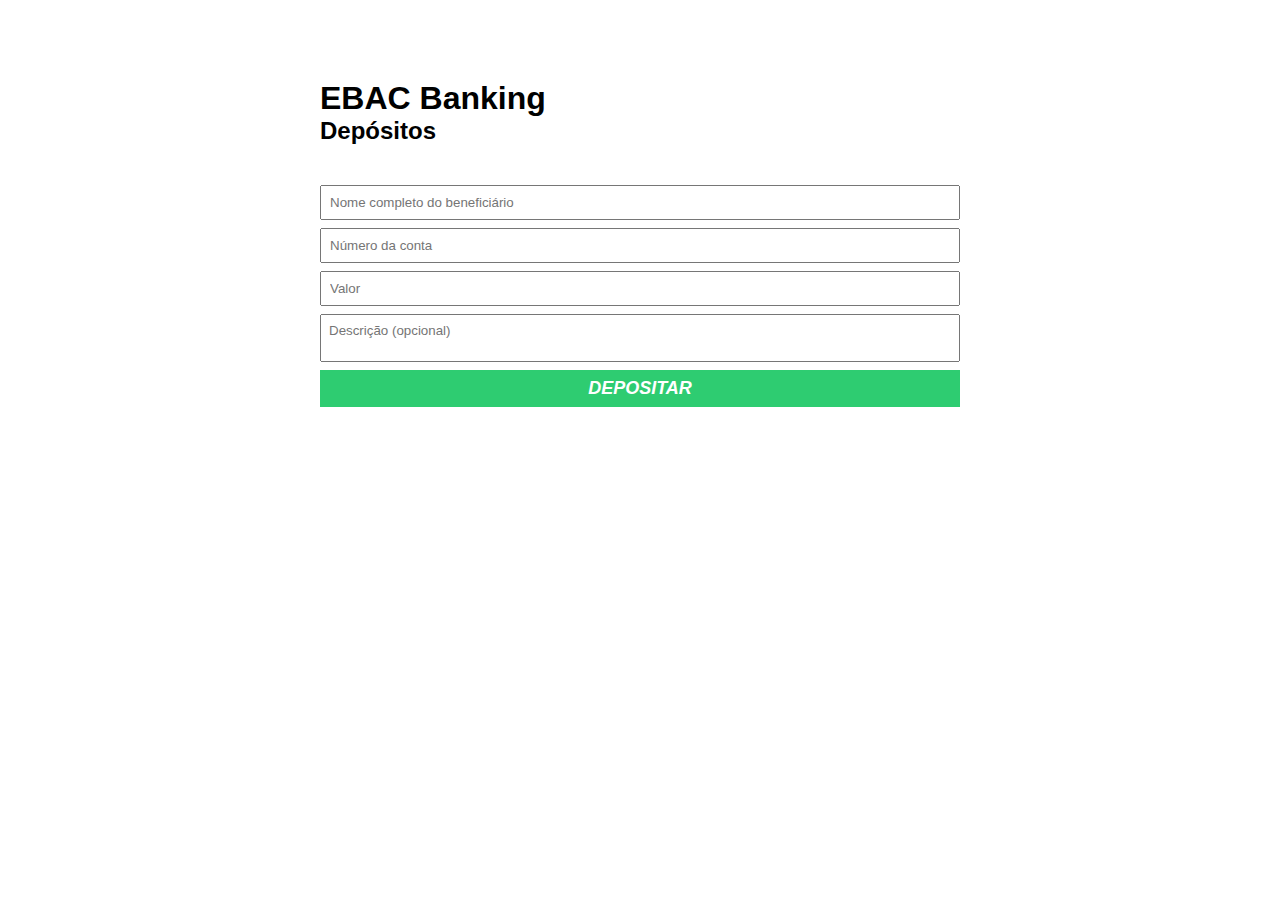
<file: codigo-base_m07/index.html>
<!DOCTYPE html>
<html lang="pt-BR">
<head>
    <meta charset="UTF-8">
    <meta http-equiv="X-UA-Compatible" content="IE=edge">
    <meta name="viewport" content="width=device-width, initial-scale=1.0">
    <title>HTML com JS</title>
    <link rel="stylesheet" href="./main.css" />
</head>
<body>
    <div class="container">
        <h1>EBAC Banking</h1>
        <h2>Depósitos</h2>
        <form id="form-deposito">
            <input id="nome-beneficiario" type="text" required placeholder="Nome completo do beneficiário" />
            <p class="error-massage">
                O nome precisa ser completo
            </p>
            <input id="numero-conta" type="number" required placeholder="Número da conta" />
            <input id="valor-deposito" type="number" required placeholder="Valor" />
            <textarea placeholder="Descrição (opcional)"></textarea>
            <button id="btn-depositar" type="submit">Depositar</button>
        </form>
        <p class="success-message"></p>
    </div>
    <script src="main.js"></script>
</body>
</html>
</file>
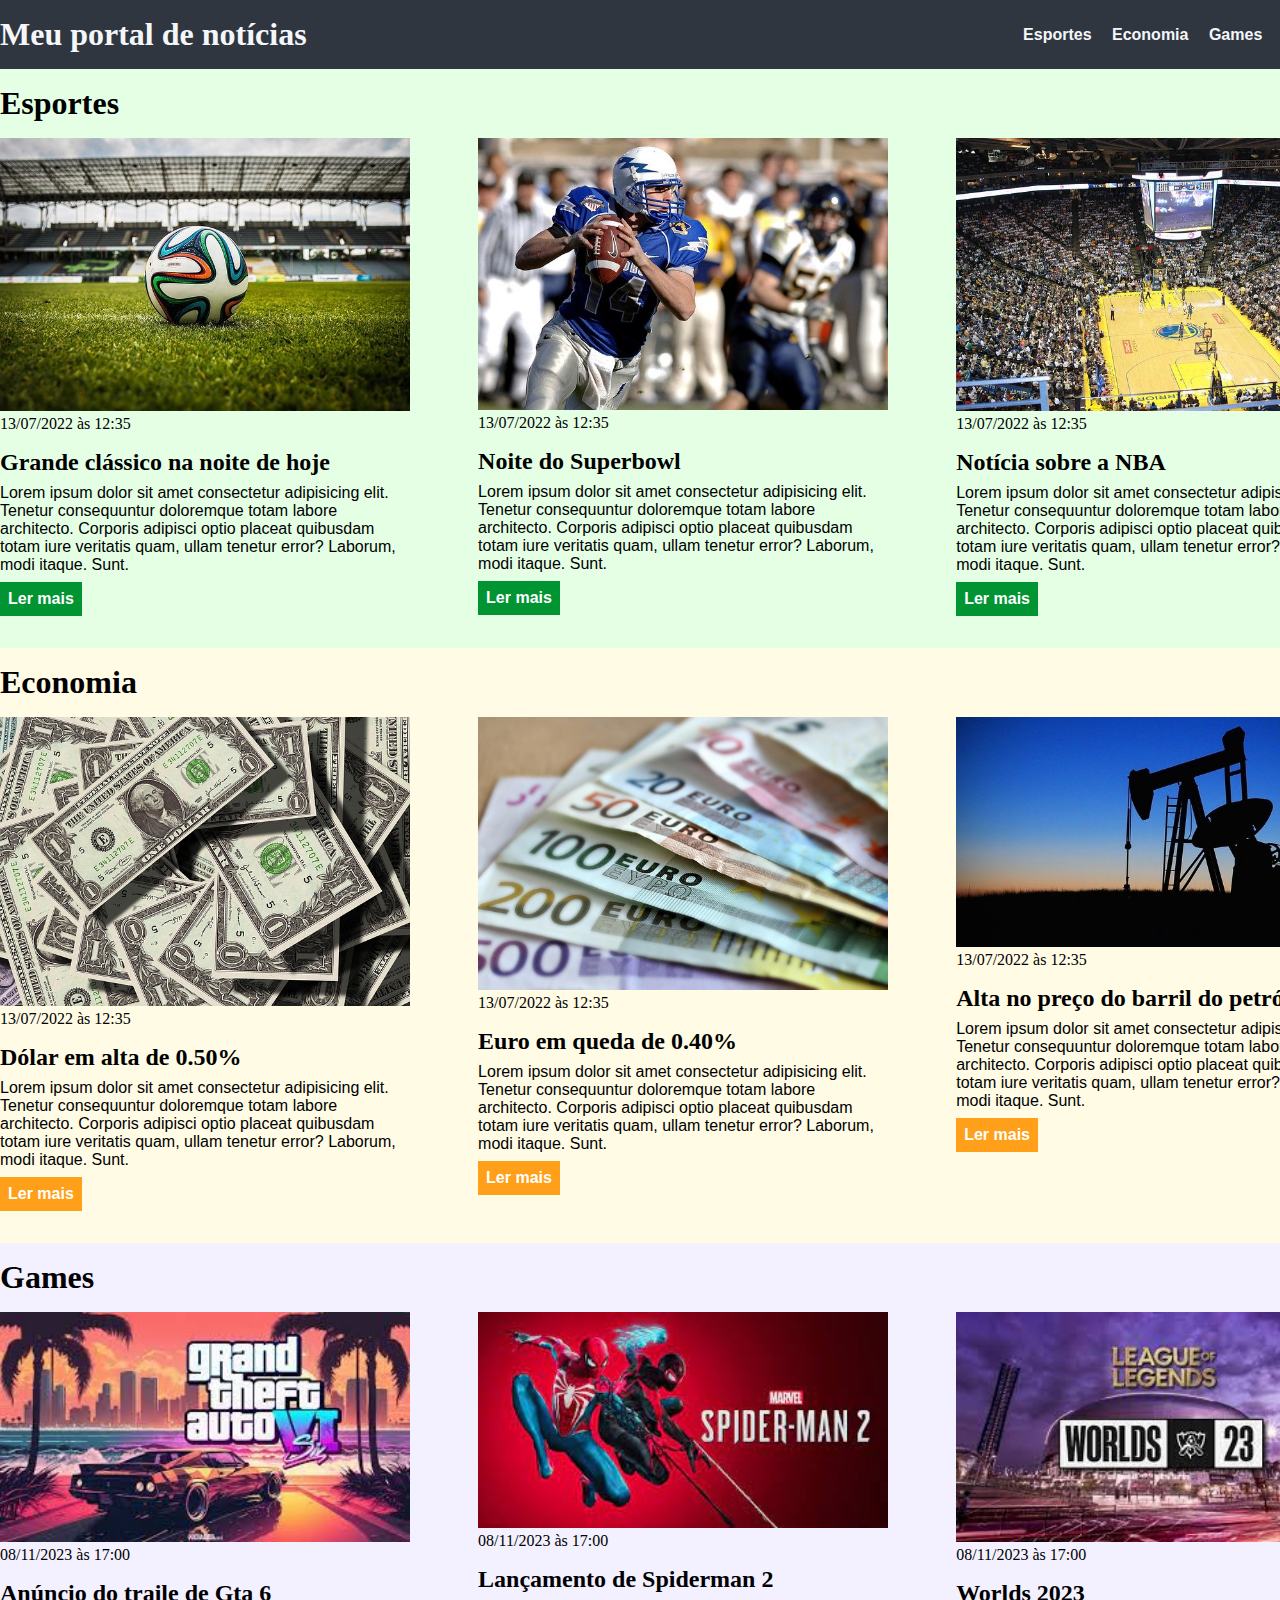
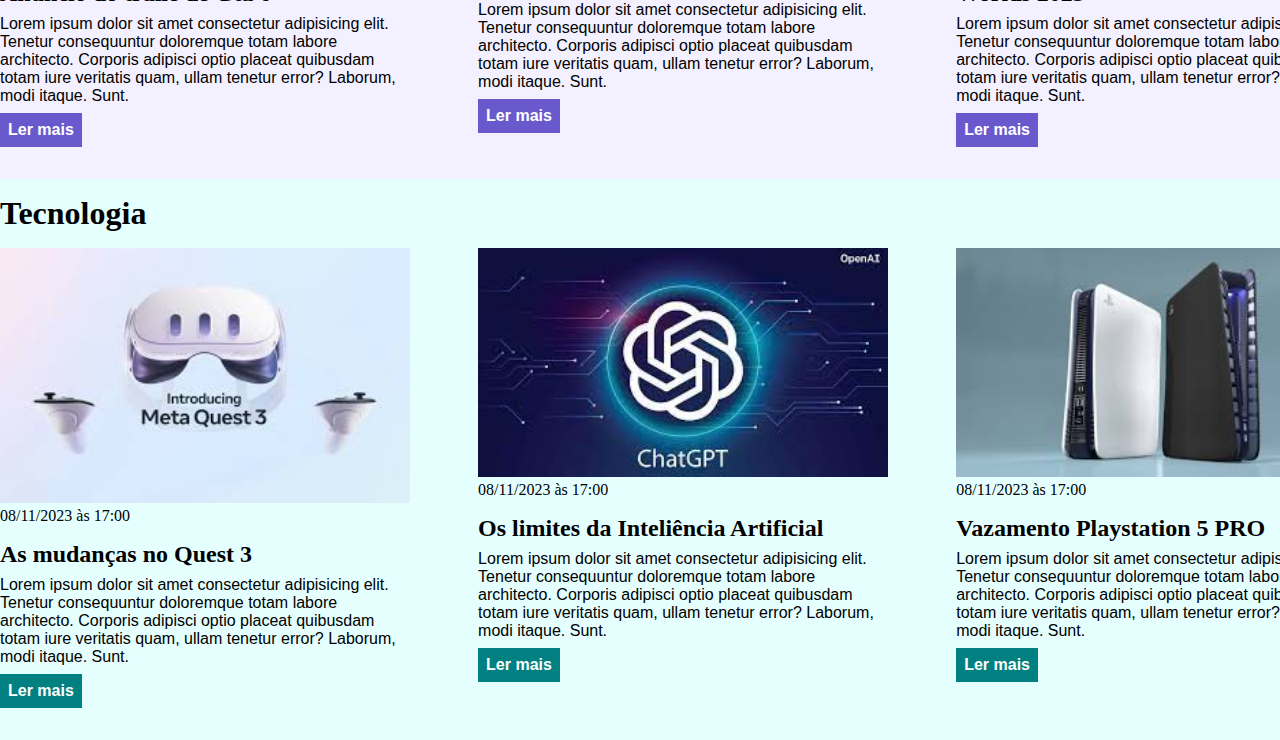
<file: CSS/index.html>
<!DOCTYPE html>
<html lang="pt-BR">
<head>
    <meta charset="UTF-8">
    <meta http-equiv="X-UA-Compatible" content="IE=edge">
    <meta name="viewport" content="width=device-width, initial-scale=1.0">
    <title>Meu portal de notícias</title>
    <link rel="stylesheet" href="./main.css" />
</head>
<body>
    <header>
        <div class="container">
            <h1>Meu portal de notícias</h1>
        <nav>
            <ul>
                <li>
                    <a href="#sports" title="Ir para a seção de esportes">Esportes</a>
                </li>
                <li>
                    <a href="#economy" title="Ir para a seção de notícias">Economia</a>
                </li>
                <li>
                    <a href="#games" title="Ir para a seção de notícias">Games</a>
                </li>
                <li>
                    <a href="#technology" title="Ir para a seção de notícias">Tecnologia</a>
                </li>
            </ul>
        </nav>
        </div>
    </header>
    <section id="sports">
        <div class="container">
            <h2>Esportes</h2>
            <div class="articles">
                <article>
                    <img src="./imagens/futebol.jpg" alt="Bola de futebol no gramado" />
                    <header>
                        <time class="creation-date">13/07/2022 às 12:35</time>
                    </header>
                    <h3>Grande clássico na noite de hoje</h3>
                    <p>
                        Lorem ipsum dolor sit amet consectetur adipisicing elit. Tenetur consequuntur doloremque totam labore architecto. Corporis adipisci optio placeat quibusdam totam iure veritatis quam, ullam tenetur error? Laborum, modi itaque. Sunt.
                    </p>
                    <a href="#" title="Leia a notícia completa">Ler mais</a>
                </article>
                <article>
                    <img src="./imagens/futebol-americano.jpg" alt="Jogador de futebol americano correndo com a bola na mão" />
                    <header>
                        <time>13/07/2022 às 12:35</time>
                    </header>
                    <h3>Noite do Superbowl</h3>
                    <p>
                        Lorem ipsum dolor sit amet consectetur adipisicing elit. Tenetur consequuntur doloremque totam labore architecto. Corporis adipisci optio placeat quibusdam totam iure veritatis quam, ullam tenetur error? Laborum, modi itaque. Sunt.
                    </p>
                    <a href="#" title="Leia a notícia completa">Ler mais</a>
                </article>
                <article>
                    <img src="./imagens/basquete.jpg" title="Vista aérea de uma quadra de basquete" />
                    <header>
                        <time>13/07/2022 às 12:35</time>
                    </header>
                    <h3>Notícia sobre a NBA</h3>
                    <p>
                        Lorem ipsum dolor sit amet consectetur adipisicing elit. Tenetur consequuntur doloremque totam labore architecto. Corporis adipisci optio placeat quibusdam totam iure veritatis quam, ullam tenetur error? Laborum, modi itaque. Sunt.
                    </p>
                    <a href="#" title="Leia a notícia completa">Ler mais</a>
                </article>
            </div>
        </div>
    </section>
    <section id="economy">
        <div class="container">
            <h2>Economia</h2>
            <div class="articles">
                <article>
                    <img src="./imagens/dolares.jpg" alt="Muitos dólares" />
                    <header>
                        <time>13/07/2022 às 12:35</time>
                    </header>
                    <h3>Dólar em alta de 0.50%</h3>
                    <p>
                        Lorem ipsum dolor sit amet consectetur adipisicing elit. Tenetur consequuntur doloremque totam labore architecto. Corporis adipisci optio placeat quibusdam totam iure veritatis quam, ullam tenetur error? Laborum, modi itaque. Sunt.
                    </p>
                    <a href="#" title="Leia a notícia completa">Ler mais</a>
                </article>
                <article>
                    <img src="./imagens/euro.jpg" alt="Várias notas de euro" />
                    <header>
                        <time>13/07/2022 às 12:35</time>
                    </header>
                    <h3>Euro em queda de 0.40%</h3>
                    <p>
                        Lorem ipsum dolor sit amet consectetur adipisicing elit. Tenetur consequuntur doloremque totam labore architecto. Corporis adipisci optio placeat quibusdam totam iure veritatis quam, ullam tenetur error? Laborum, modi itaque. Sunt.
                    </p>
                    <a href="#" title="Leia a notícia completa">Ler mais</a>
                </article>
                <article>
                    <img src="./imagens/petroleo.jpg" alt="Extração de petróleo" />
                    <header>
                        <time>13/07/2022 às 12:35</time>
                    </header>
                    <h3>Alta no preço do barril do petróleo</h3>
                    <p>
                        Lorem ipsum dolor sit amet consectetur adipisicing elit. Tenetur consequuntur doloremque totam labore architecto. Corporis adipisci optio placeat quibusdam totam iure veritatis quam, ullam tenetur error? Laborum, modi itaque. Sunt.
                    </p>
                    <a href="#" title="Leia a notícia completa">Ler mais</a>
                </article>
            </div>
        </div>
    </section>
    <section id="games">
        <div class="container">
            <h2>Games</h2>
            <div class="articles">
                <article>
                    <img src="./imagens/gta6.jpg" alt="Gta 6" />
                    <header>
                        <time>08/11/2023 às 17:00</time>
                    </header>
                    <h3>Anúncio do traile de Gta 6</h3>
                    <p>
                        Lorem ipsum dolor sit amet consectetur adipisicing elit. Tenetur consequuntur doloremque totam labore architecto. Corporis adipisci optio placeat quibusdam totam iure veritatis quam, ullam tenetur error? Laborum, modi itaque. Sunt.
                    </p>
                    <a href="#" title="Leia a notícia completa">Ler mais</a>
                </article>
                <article>
                    <img src="./imagens/spiderman.jpg" alt="Miles Morales e Peter Perker" />
                    <header>
                        <time>08/11/2023 às 17:00</time>
                    </header>
                    <h3>Lançamento de Spiderman 2</h3>
                    <p>
                        Lorem ipsum dolor sit amet consectetur adipisicing elit. Tenetur consequuntur doloremque totam labore architecto. Corporis adipisci optio placeat quibusdam totam iure veritatis quam, ullam tenetur error? Laborum, modi itaque. Sunt.
                    </p>
                    <a href="#" title="Leia a notícia completa">Ler mais</a>
                </article>
                <article>
                    <img src="./imagens/worlds_lol.png" alt="League of Legends Worlds 2023" />
                    <header>
                        <time>08/11/2023 às 17:00</time>
                    </header>
                    <h3>Worlds 2023</h3>
                    <p>
                        Lorem ipsum dolor sit amet consectetur adipisicing elit. Tenetur consequuntur doloremque totam labore architecto. Corporis adipisci optio placeat quibusdam totam iure veritatis quam, ullam tenetur error? Laborum, modi itaque. Sunt.
                    </p>
                    <a href="#" title="Leia a notícia completa">Ler mais</a>
                </article>
            </div>
        </div>
    </section>
    <section id="technology">
        <div class="container">
            <h2>Tecnologia</h2>
            <div class="articles">
                <article>
                    <img src="./imagens/quest3.jpg" alt="Quest 3" />
                    <header>
                        <time>08/11/2023 às 17:00</time>
                    </header>
                    <h3>As mudanças no Quest 3</h3>
                    <p>
                        Lorem ipsum dolor sit amet consectetur adipisicing elit. Tenetur consequuntur doloremque totam labore architecto. Corporis adipisci optio placeat quibusdam totam iure veritatis quam, ullam tenetur error? Laborum, modi itaque. Sunt.
                    </p>
                    <a href="#" title="Leia a notícia completa">Ler mais</a>
                </article>
                <article>
                    <img src="./imagens/chatgpt.jpg" alt="Chat GPT" />
                    <header>
                        <time>08/11/2023 às 17:00</time>
                    </header>
                    <h3>Os limites da Inteliência Artificial</h3>
                    <p>
                        Lorem ipsum dolor sit amet consectetur adipisicing elit. Tenetur consequuntur doloremque totam labore architecto. Corporis adipisci optio placeat quibusdam totam iure veritatis quam, ullam tenetur error? Laborum, modi itaque. Sunt.
                    </p>
                    <a href="#" title="Leia a notícia completa">Ler mais</a>
                </article>
                <article>
                    <img src="./imagens/ps5pro.jpg" alt="Playstation 5 PRO" />
                    <header>
                        <time>08/11/2023 às 17:00</time>
                    </header>
                    <h3>Vazamento Playstation 5 PRO</h3>
                    <p>
                        Lorem ipsum dolor sit amet consectetur adipisicing elit. Tenetur consequuntur doloremque totam labore architecto. Corporis adipisci optio placeat quibusdam totam iure veritatis quam, ullam tenetur error? Laborum, modi itaque. Sunt.
                    </p>
                    <a href="#" title="Leia a notícia completa">Ler mais</a>
                </article>
            </div>
        </div>
    </section>
</body>
</html>
</file>
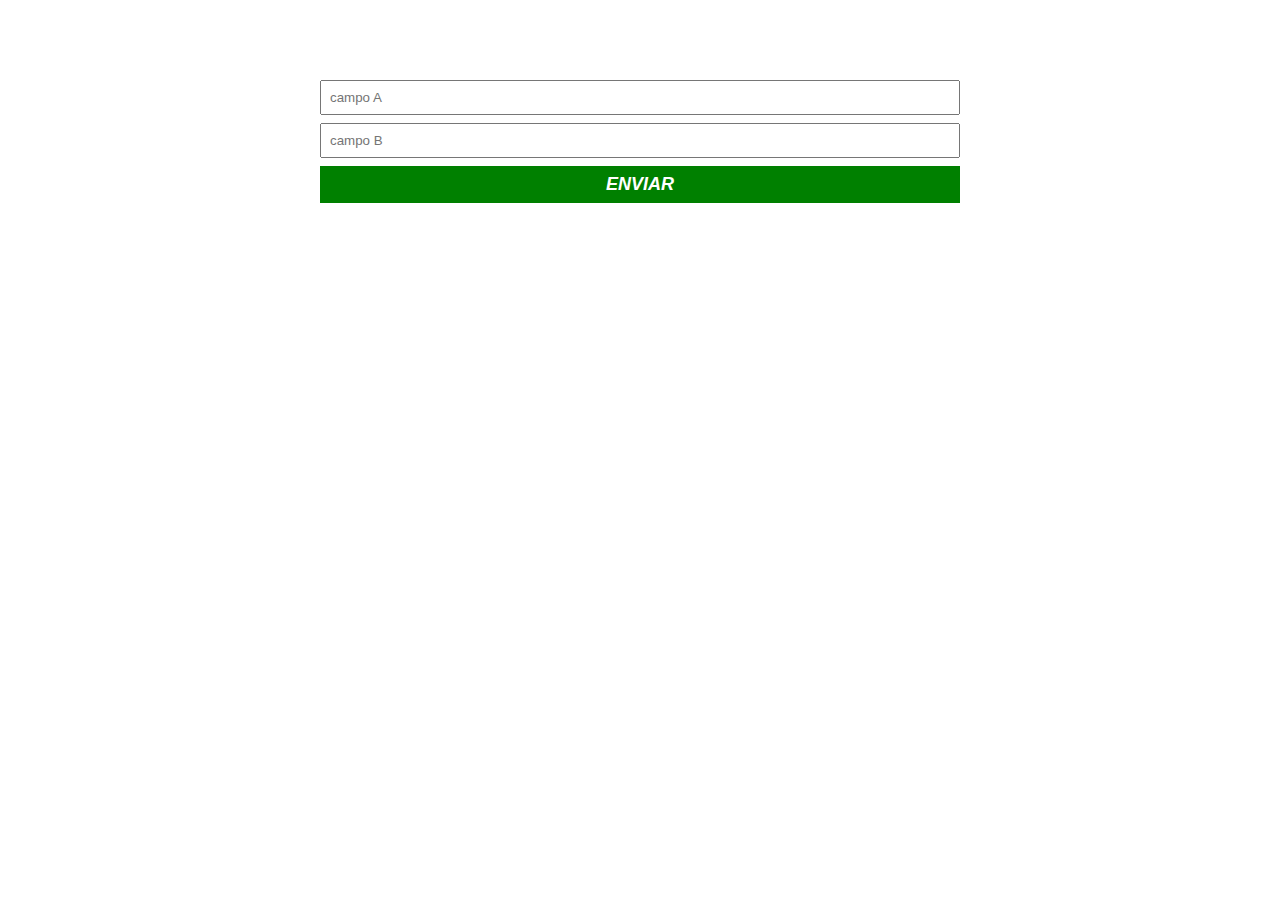
<file: form/index.html>
<!DOCTYPE html>
<html lang="pt-br">
<head>
    <meta charset="UTF-8">
    <meta name="viewport" content="width=device-width, initial-scale=1.0">
    <title>Formulário</title>
    <link rel="stylesheet" href="main.css">
</head>
<body>
    <div class="container">
        <form id="form-deposito">
            <input id="numA" type="number" required placeholder="campo A">
            <p class="error-message"></p>
            <input id="numB" type="number" required placeholder="campo B">
            <button id="btn" type="submit">Enviar</button>
        </form>
        <p class="sucess-message"></p>
    </div>
    <script src="main.js"></script>
</body>
</html>
</file>
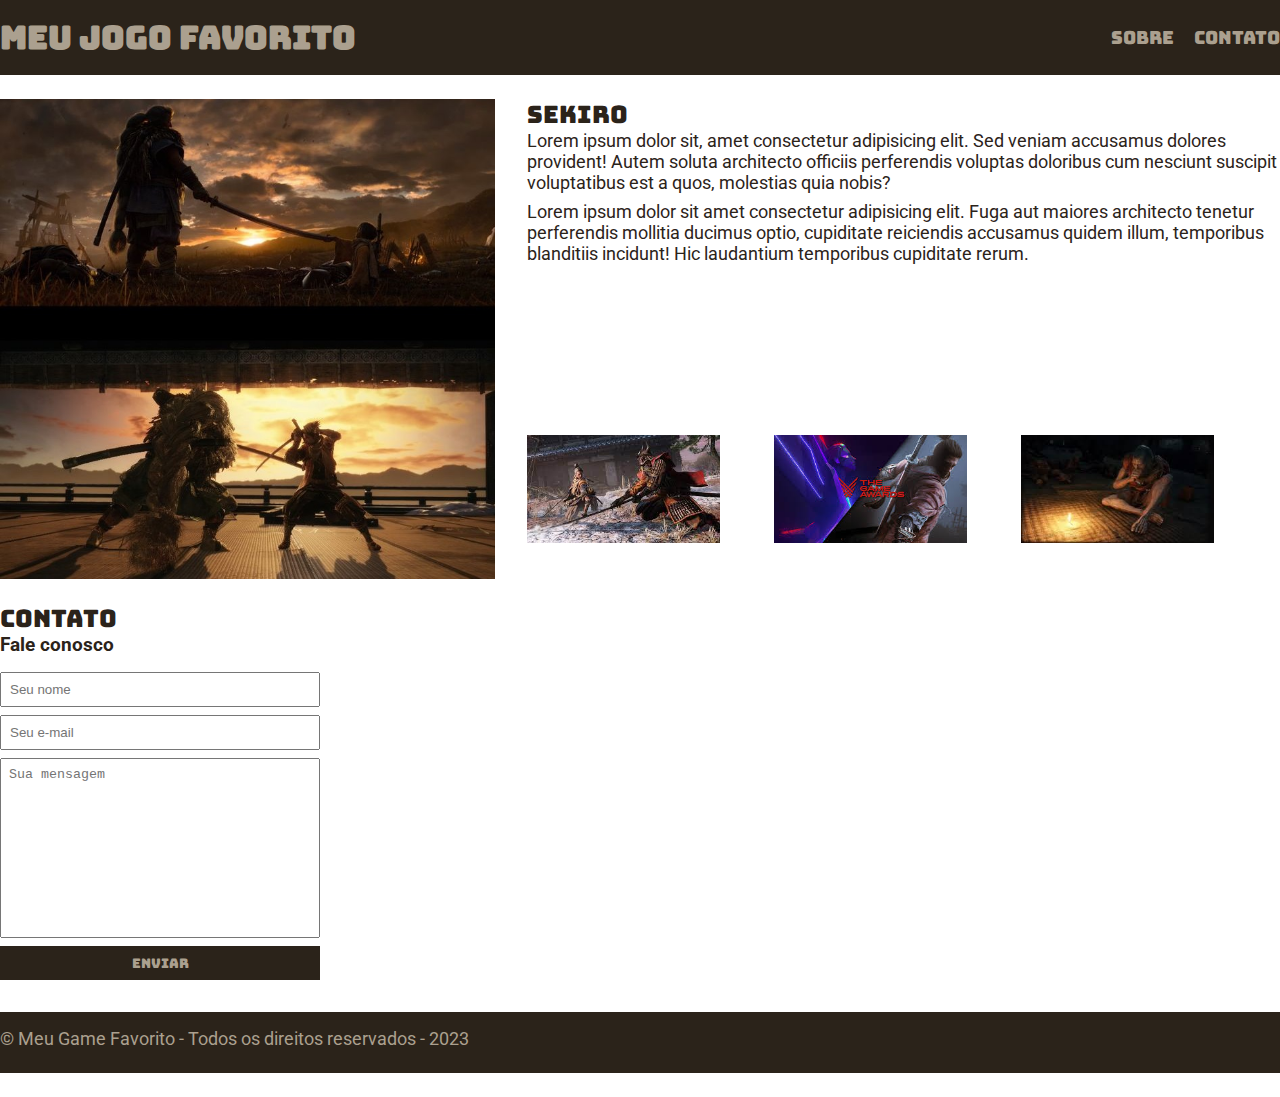
<file: game_favorito/index.html>
<!DOCTYPE html>
<html lang="pt-br">
<head>
    <meta charset="UTF-8">
    <meta name="viewport" content="width=device-width, initial-scale=1.0">
    <title>Meu game favorito</title>
    <link rel="stylesheet" href="./main.css">

    <link rel="preconnect" href="https://fonts.googleapis.com">
    <link rel="preconnect" href="https://fonts.gstatic.com" crossorigin>
    <link href="https://fonts.googleapis.com/css2?family=Bungee&family=Roboto&family=Varela+Round&display=swap" rel="stylesheet">
</head>
<body>
    <header>
        <div class="container">
            <h1>Meu Jogo Favorito</h1>
            <nav>
                <ul>
                    <li>
                        <a href="#about">Sobre</a>
                    </li>
                    <li>
                        <a href="#contact">Contato</a>
                    </li>
                </ul>
            </nav>
        </div>
    </header>
    <section id="about">
        <div class="container">
            <img class="imagem" src="./imagens/sekiro2.jpg" alt="Sekiro">
            <div>
                <h2>Sekiro</h2>
                <p>
                    Lorem ipsum dolor sit, amet consectetur adipisicing elit. Sed veniam accusamus dolores provident! Autem soluta architecto officiis perferendis voluptas doloribus cum nesciunt suscipit voluptatibus est a quos, molestias quia nobis?
                </p>
                <p>
                    Lorem ipsum dolor sit amet consectetur adipisicing elit. Fuga aut maiores architecto tenetur perferendis mollitia ducimus optio, cupiditate reiciendis accusamus quidem illum, temporibus blanditiis incidunt! Hic laudantium temporibus cupiditate rerum.
                </p>
                    <ul class="topicos">
                        <li><a href="#" title="História"><img src="./imagens/sekiro1.jpg" alt="Sekiro lutando"></a></li>
                        <li><a href="#" title="Premiações"><img src="./imagens/sekiro3.jpg" alt="Sekiro e GOTY"></a></li>
                        <li><a href="#" title="Personagens"><img src="./imagens/sekiro4.jpg" alt="Escultor"></a></li>
                    </ul>
            </div>
        </div>
    <section id="contact">
        <div class="container">
            <h2>Contato</h2>
            <div class="contact2">
                <div>
                    <h3>Fale conosco</h3>
                    <form>
                        <input type="text" placeholder="Seu nome" required>
                        <input type="email" placeholder="Seu e-mail" required>
                        <textarea placeholder="Sua mensagem"></textarea>
                        <button type="submit">Enviar</button>
                    </form>
                </div>
            </div>  
        </div>
    </section>
    <footer>
        <div class="container">
            <p>
                &copy; Meu Game Favorito - Todos os direitos reservados - 2023
            </p>
        </div>
    </footer>
</body>
</html>
</file>
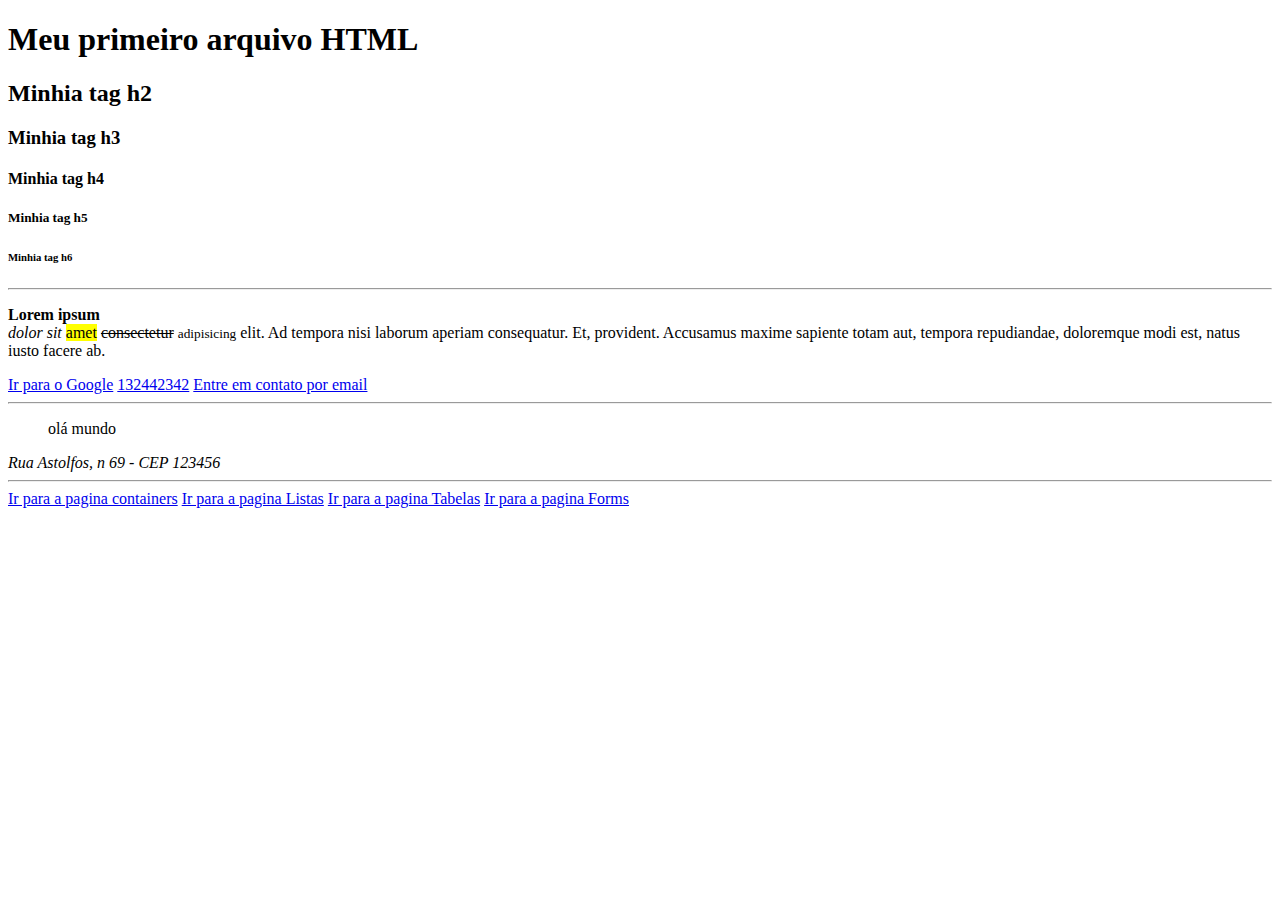
<file: HTML/index.html>
<!DOCTYPE html>
<html lang="pt-br">
<head>
    <meta charset="UTF-8">
    <meta name="viewport" content="width=device-width, initial-scale=1.0">
    <title>Primeiro arquivo</title>
</head>
<body>
    <h1>Meu primeiro arquivo HTML</h1>
    <h2>Minhia tag h2</h2>
    <h3>Minhia tag h3</h3>
    <h4>Minhia tag h4</h4>
    <h5>Minhia tag h5</h5>
    <h6>Minhia tag h6</h6>
    <hr />
    <p>
        <b>Lorem</b> <strong>ipsum</strong> <br />
        <i>dolor</i> <em>sit</em> <mark>amet</mark> <del>consectetur</del> <small>adipisicing</small> <span>elit</span>. Ad tempora nisi laborum aperiam consequatur. Et, provident. Accusamus maxime sapiente totam aut, tempora repudiandae, doloremque modi est, natus iusto facere ab.
    </p>
    <a href="https://google.com"title="Ir para o site Google">Ir para o Google</a>
    <a href="tel:132442342">132442342</a>
    <a href="mailto:amaral@gmail.com">Entre em contato por email</a>
    <hr />
    <blockquote>
        olá mundo
    </blockquote>
    <address>
        Rua Astolfos, n 69 - CEP 123456
    </address>
    <hr />
    <a href="./containers.html">Ir para a pagina containers</a>
    <a href="./listas.html">Ir para a pagina Listas</a>
    <a href="./tabelas.html">Ir para a pagina Tabelas</a>
    <a href="./forms.html">Ir para a pagina Forms</a>


</body>
</html>
</file>
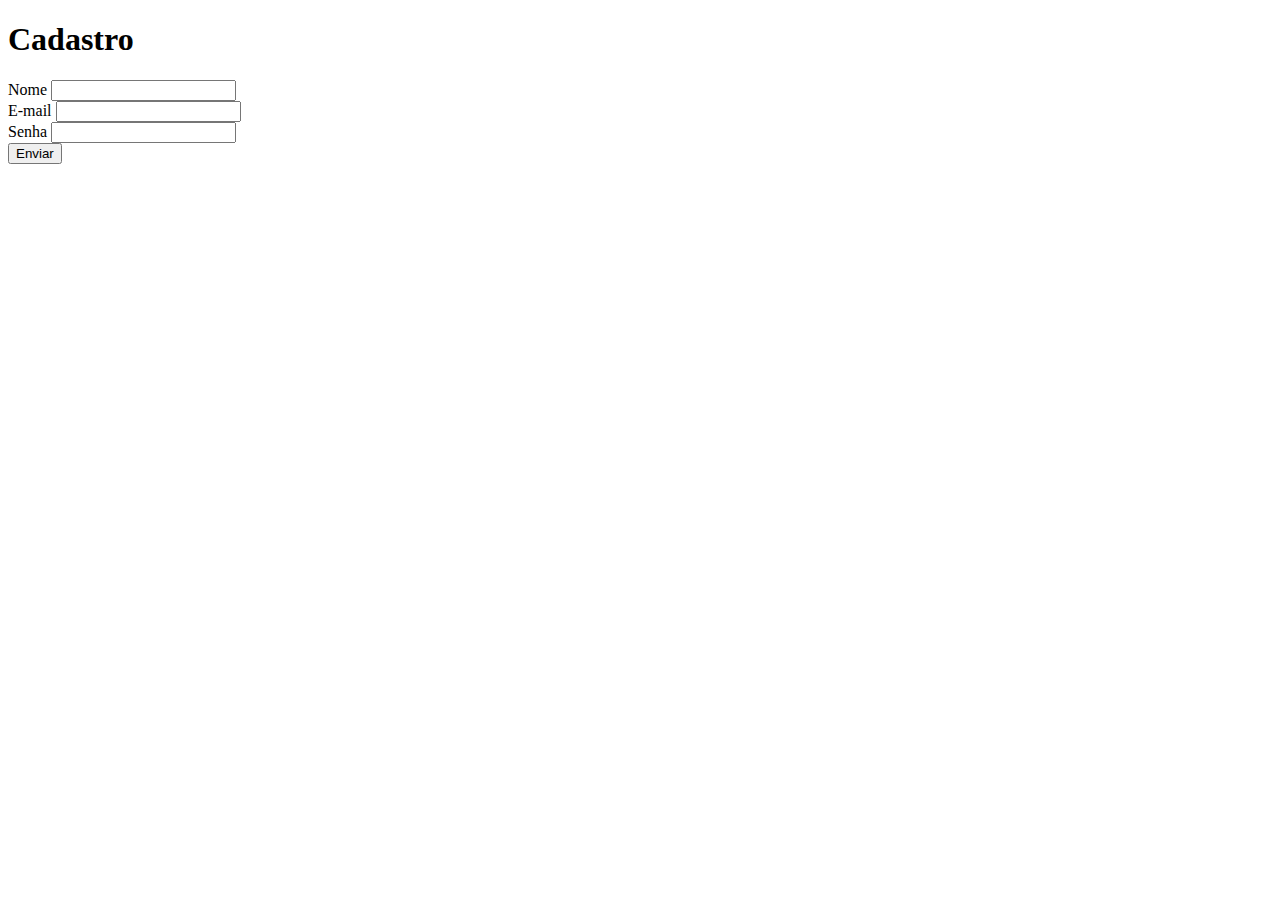
<file: formulario.html>
<!DOCTYPE html>
<html lang="pt-br">
<head>
    <meta charset="UTF-8">
    <meta name="viewport" content="width=device-width, initial-scale=1.0">
    <title>Formulario</title>
</head>
<body>
    <h1>Cadastro</h1>
    <form>
        <label for="nome">Nome</label>
        <input id="nome" type="text">
        <br>
        <label for="email">E-mail</label>
        <input id="email" type="email">
        <br>
        <label for="senha">Senha</label>
        <input id="senha" type="password">
        <br>
        <button type="submit">
            Enviar
        </button>
    </form>
</body>
</html>
</file>
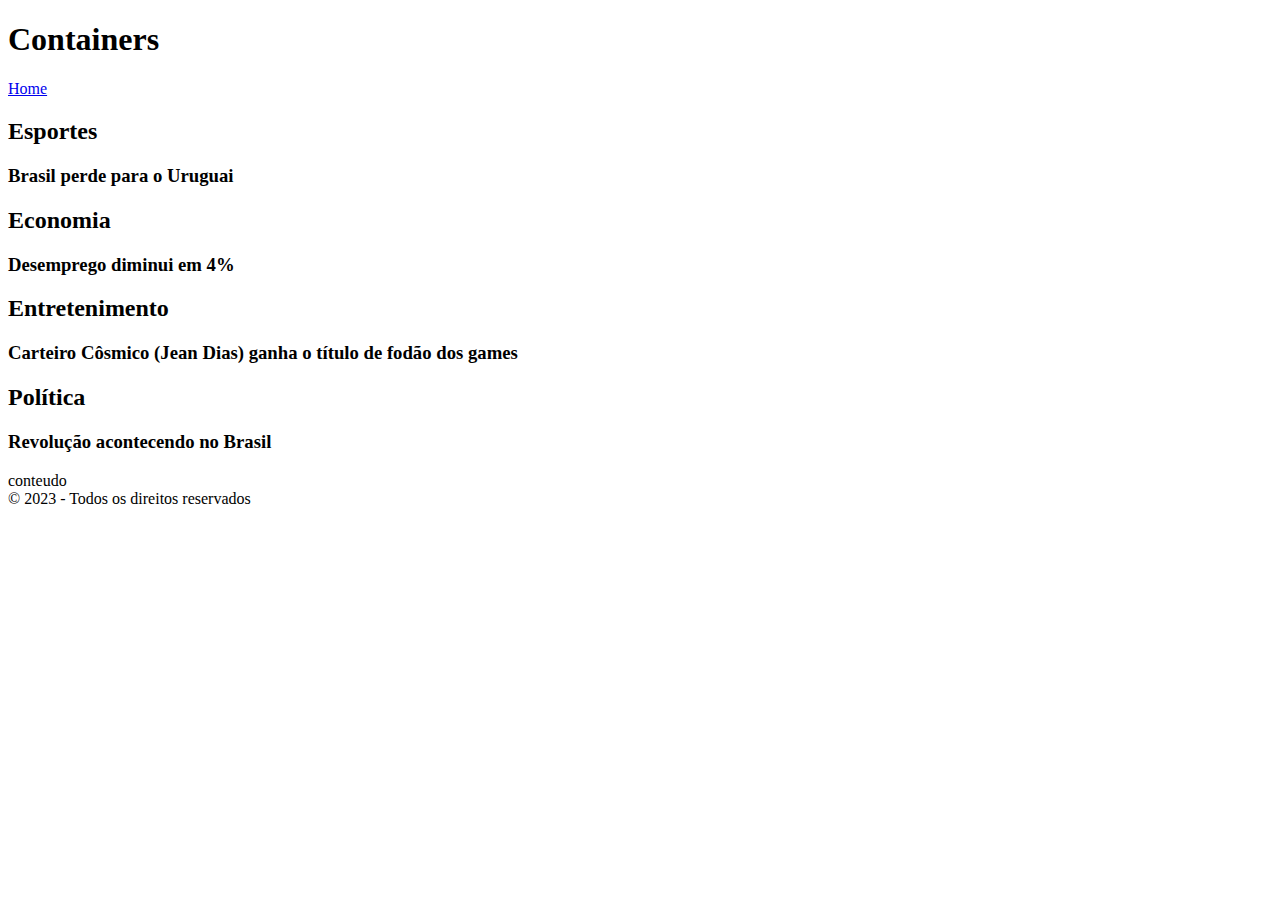
<file: HTML/containers.html>
<!DOCTYPE html>
<html lang="pt-br">
<head>
    <meta charset="UTF-8">
    <meta name="viewport" content="width=device-width, initial-scale=1.0">
    <title>Containers HTML</title>
</head>
<body>
    <header>
        <h1>Containers</h1>
        <nav>
            <a href="./index.html">Home</a>
        </nav>
    </header>
    <main>
        <section>
            <h2>Esportes</h2>
            <article>
                <h3>Brasil perde para o Uruguai</h3>
            </article>
        </section>
        <section>
            <h2>Economia</h2>
            <article>
                <h3>Desemprego diminui em 4%</h3>
            </article>
        </section>
        <section>
            <h2>Entretenimento</h2>
            <article>
                <h3>Carteiro Côsmico (Jean Dias) ganha o título de fodão dos games</h3>
            </article>
        </section>
        <section>
            <h2>Política</h2>
            <article>
                <h3>Revolução acontecendo no Brasil</h3>
            </article>
        </section>
    </main>
    <aside>
        conteudo
    </aside>
    <footer>
        &copy; 2023 - Todos os direitos reservados
    </footer>
</body>
</html>
</file>
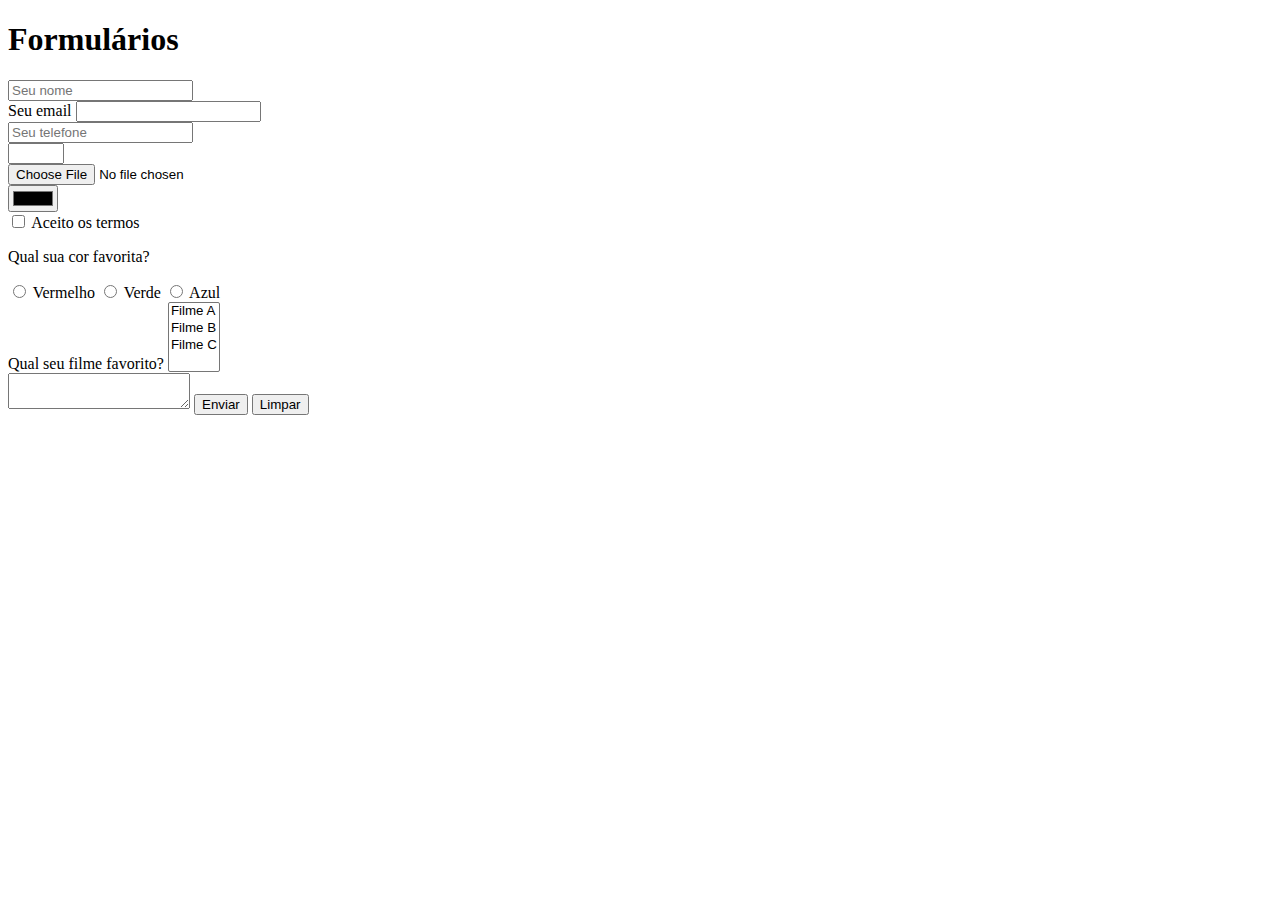
<file: HTML/forms.html>
<!DOCTYPE html>
<html lang="pt-br">
<head>
    <meta charset="UTF-8">
    <meta name="viewport" content="width=device-width, initial-scale=1.0">
    <title>Formulários</title>
</head>
<body>
    <h1>Formulários</h1>
    <form>
        <input type="text" placeholder="Seu nome" />
        <br />
        <label for="email">Seu email</label>
        <input id="email" type="email" />
        <br />
        <input type="tel" placeholder="Seu telefone" /> <br />
        <input type="number" max="10" min="2" step="2"/> <br />
        <input type="file" /> <br />
        <input type="color" /> <br />
        <input type="checkbox" id="checkbox-termos"/> <label for="checkbox-termos">Aceito os termos</label>
        <p>
            Qual sua cor favorita?
        </p>
        <input type="radio" name="cor-favorita" id="cor-vermelha" /> <label for="cor-vermelha">Vermelho</label>
        <input type="radio" name="cor-favorita" id="cor-verde" /> <label for="cor-verde">Verde</label>
        <input type="radio" name="cor-favorita" id="cor-azul" /> <label for="cor-azul">Azul</label> <br />
        <label>Qual seu filme favorito?</label>
        <select multiple>
            <option>Filme A</option>
            <option>Filme B</option>
            <option>Filme C</option>
        </select>
        <br />
        <textarea></textarea>
        <button type="submit">
            Enviar 
        </button>
        <button type="reset">
            Limpar
        </button>
    </form>
</body>
</html>
</file>
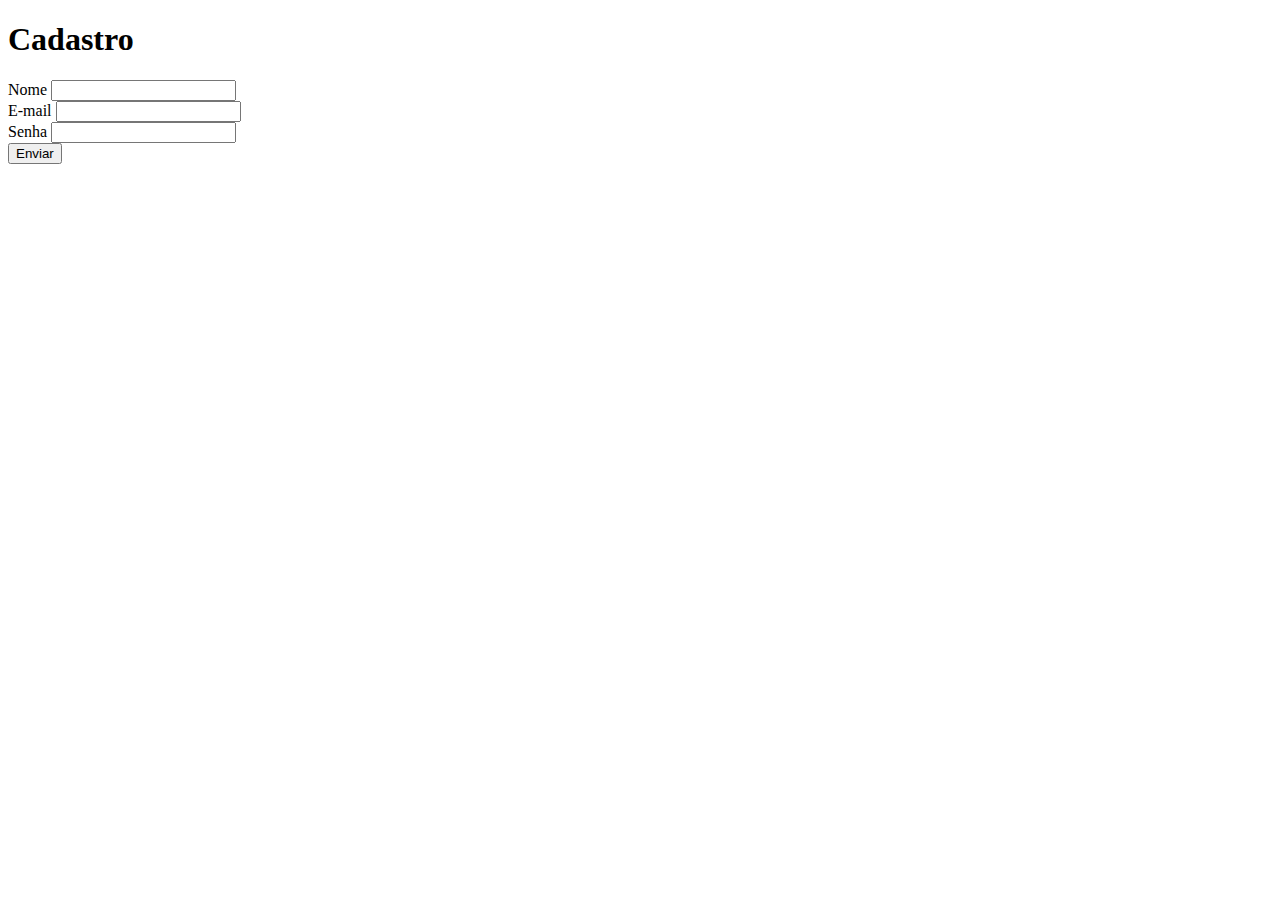
<file: HTML/formulario.html>
<!DOCTYPE html>
<html lang="pt-br">
<head>
    <meta charset="UTF-8">
    <meta name="viewport" content="width=device-width, initial-scale=1.0">
    <title>Formulario</title>
</head>
<body>
    <h1>Cadastro</h1>
    <form>
        <label for="nome">Nome</label>
        <input id="nome" type="text">
        <br>
        <label for="email">E-mail</label>
        <input id="email" type="email">
        <br>
        <label for="senha">Senha</label>
        <input id="senha" type="password">
        <br>
        <button type="submit">
            Enviar
        </button>
    </form>
</body>
</html>
</file>
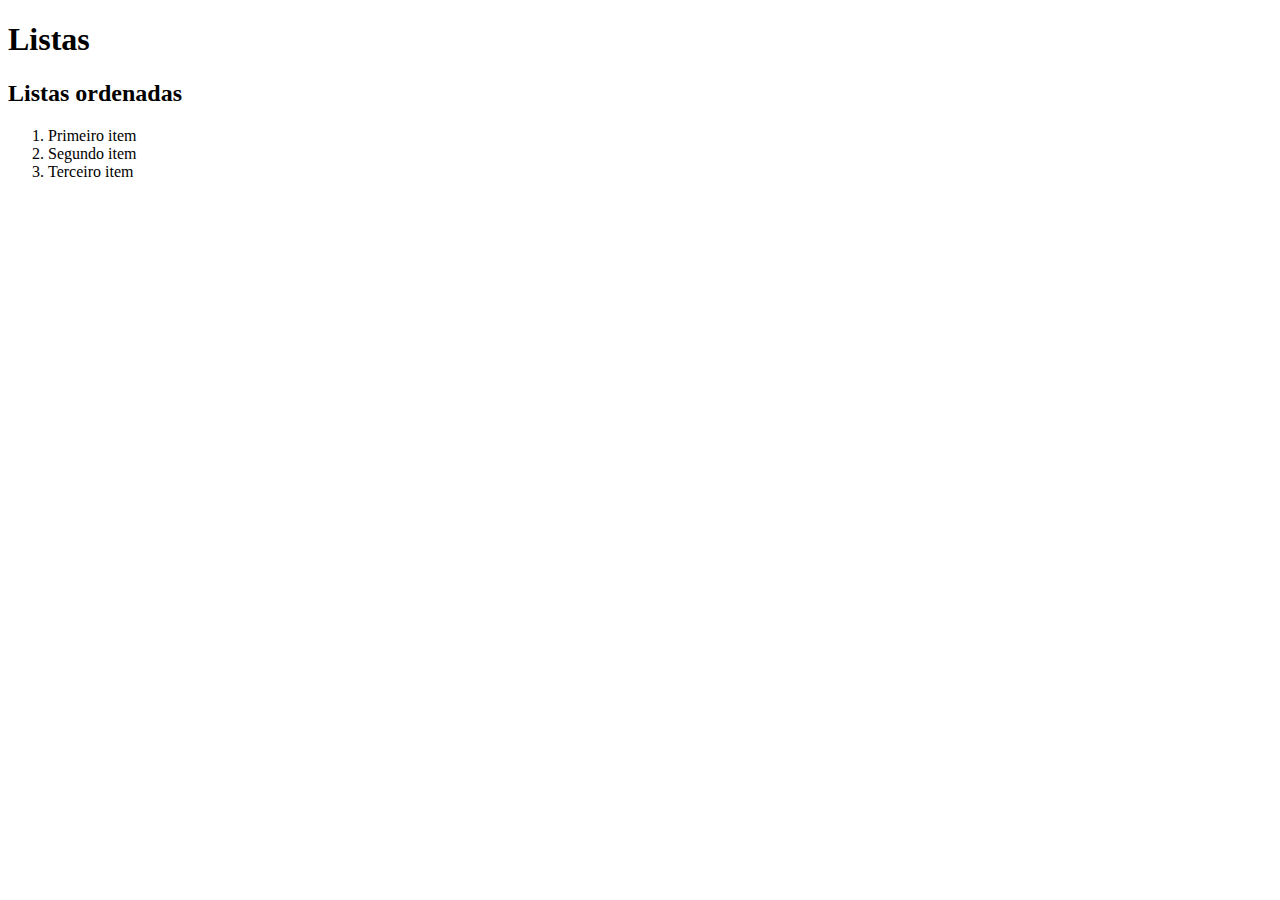
<file: HTML/listas.html>
<!DOCTYPE html>
<html lang="pt-br">
<head>
    <meta charset="UTF-8">
    <meta name="viewport" content="width=device-width, initial-scale=1.0">
    <title>Listas</title>
</head>
<body>
    <header>
        <h1>Listas</h1>
    </header>
    <main>
        <section>
            <h2>Listas ordenadas</h2>
            <ol>
                <li>Primeiro item</li>
                <li>Segundo item</li>
                <li>Terceiro item</li>
            </ol>
        </section>
    </main>
</body>
</html>
</file>
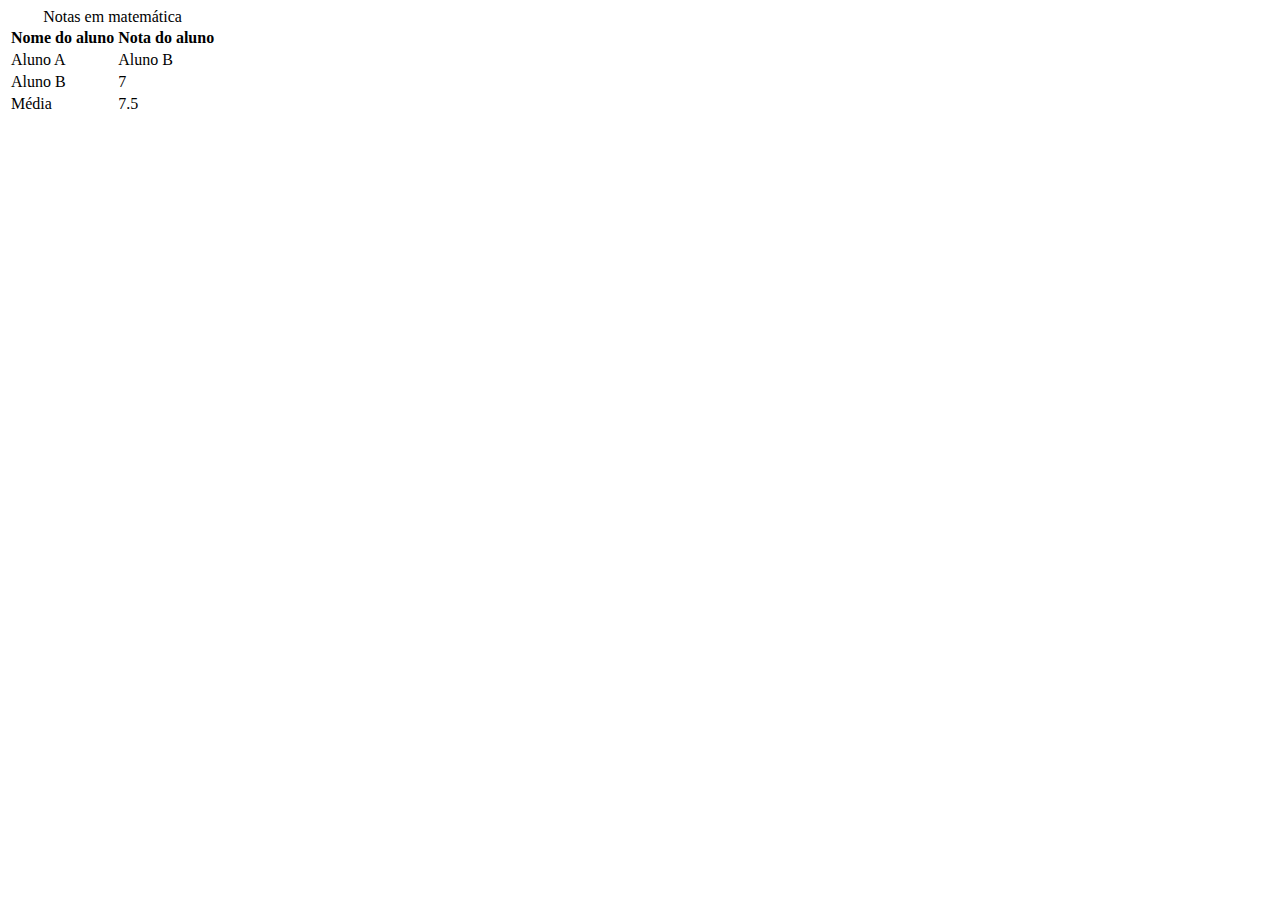
<file: HTML/tabelas.html>
<!DOCTYPE html>
<html lang="pt-br">
<head>
    <meta charset="UTF-8">
    <meta name="viewport" content="width=device-width, initial-scale=1.0">
    <title>Tabelas</title>
</head>
<body>
    <table>
        <caption>Notas em matemática</caption>
        <thead>
            <tr>
                <th>Nome do aluno</th>
                <th>Nota do aluno</th>
            </tr>
        </thead>
        <tbody>
            <tr>
                <td>Aluno A</td>
                <td>Aluno B</td>
            </tr>
            <tr>
                <td>Aluno B</td>
                <td>7</td>
            </tr>
        </tbody>
        <tfoot>
            <tr>
                <td>Média</td>
                <td>7.5</td>
            </tr>
        </tfoot>
    </table>
</body>
</html>
</file>
<file: codigo-base_m07/main.css>
* {
    margin: 0;
    padding: 0;
    box-sizing: border-box;
    font-family: sans-serif;
}

body {
}

.container {
    margin: 80px auto;
    max-width: 640px;
    width: 100%;
}

form {
    margin-top: 40px;
}

input, textarea, button {
    display: block;
    padding: 8px;
    margin-bottom: 8px;
    width: 100%;
    resize: none;
}

button {
    background-color: #2ecc71;
    border: none;
    text-transform: uppercase;
    color: #fff;
    font-weight: bold;
    font-size: 18px;
    font-style: italic;
    cursor: pointer;
}

button:hover {
    background-color: #27ae60;
}

.success-message {
    background-color: #27ae60;
    padding: 16px;
    color: #fff;
    display: none;
}

.error-massage {
    font-size: 12px;
    padding: 8px;
    background-color: red;
    color: #fff;
    margin-bottom: 8px;
    display: none;
}

input.error {
    color: red;
    border-color: red;
    outline-color: red;
}
</file>
<file: CSS/main.css>
* {
    box box-sizing: border-box;
    margin: 0;
    padding: 0;
}

body > header {
    background-color: #2f3640;
    padding: 16px 0;
    color: #f5f6fa;
}

header .container {
    display: flex;
    align-items: center;
    justify-content: space-between;
}

header li {
    display: inline;
    font-family: Arial, Helvetica, sans-serif;
    font-weight: bold;
    margin-left: 16px;
}

header li a {
    color: #f5f6fa;
    text-decoration: none;
}

.container {
    width: 1366px;
    margin: 0 auto;
}

.articles {
    display: flex;
    flex-wrap: wrap;
    justify-content: space-between;
}

.articles article img {
    /*height: 188px;*/
    width: 100%;
}

.articles article {
    width: 30%;
}

section {
    padding: 16px 0;
}

section h2,
.articles article {
    margin-bottom: 16px;
}

.articles article h3 {
    margin-top: 16px;
    margin-bottom: 8px;
}

.articles article a {
    background-color: blue;
    color: #fff;
    padding: 8px;
    display: inline-block;
    text-decoration: none;
    font-weight: bold;
    margin-top: 8px; 
}

.articles article a:hover {
    text-decoration: underline;
}

.articles article p,
.articles article a {
    font-family: Arial, Helvetica, sans-serif;
}

.articles article h3 {
    font-size: 24px;
}

section h2 {
    font-size: 32px;
}

#sports {
    background-color: rgba(0, 255, 0, 0.1);
}

#sports .articles article a {
    background-color: #009432;
}

#economy {
    background-color: rgba(255, 215, 0, 0.1);
}

#economy .articles article a {
    background-color: #ff9f1a;
}

#games {
    background-color: rgba(133, 111, 255, 0.1)  
}

#games .articles article a {
    background-color: #6959CD;
}

#technology {
    background-color: rgba(0, 255, 255, 0.1);
}

#technology .articles article a {
    background-color: #008080;
}
</file>
<file: form/main.css>
* {
    margin: 0;
    padding: 0;
    box-sizing: border-box;
    font-family: sans-serif;
}

.container {
    margin: 80px auto;
    max-width: 640px;
    width: 100%;
}

input, textarea, button {
    display: block;
    margin-bottom: 8px;
    padding: 8px;
    width: 100%;
    resize: none;
}

button {
    background-color: green;
    border: none;
    text-transform: uppercase;
    color: #fff;
    font-weight: bold;
    font-size: 18px;
    font-style: italic;
    cursor: pointer;
}

button:hover {
    background-color: green;
}

.sucess-message {
    background-color: green;
    padding: 16px;
    color: #fff;
    display: none;
}

.error-message {
    background-color: red;
    padding: 8px;
    margin-bottom: 8px;
    color: #fff;
    display: none;
}
</file>
<file: game_favorito/main.css>
* {
    margin: 0;
    padding: 0;
    box-sizing: border-box;
}

header, 
section h2,
form button {
    font-family: 'Bungee', sans-serif;
    font-weight: normal;
}

section h2 {
    margin-bottom: 16px;
}

body {
    font-family: 'Roboto', sans-serif;
    background-color: ##CED2D9;
}

body p {
    font-size: large;
}

header {
    padding: 16px 0;
    background-color: #2B231A;
    color: #ABA08F;
}

header nav li {
    display: inline;
    margin-left: 16px;
    font-size: 18px;
}

header nav li a {
    color: #ABA08F;
    text-decoration: none;
}

.container {
    max-width: 1280px;
    width: 100%;
    margin: 0 auto;
}

header .container,
section .container {
    display: flex;
    align-items: center;
    justify-content: space-between;
}

section .container {
    align-items: flex-start;
}

section {
    padding: 24px 0;
}

section h2 {
    margin-bottom: 16px;
}

section {
    color: #2B231A;
}

section p {
    margin-bottom: 8px;
}

.imagem {
    margin-right: 32px;
    width: 640px;
    height: 480px;
}

.topicos img {
    margin-top: 163px;
    width: 193px;
    height: 108px;
}

.topicos li, 
h2 {
    display: inline;
    margin-right: 50px;
}

#contact .container {
    display: block;
}

.contact2 {
    display: flex;
    justify-content: space-between;
}

section h3 {
    margin-bottom: 16px;
}

form input,
form textarea,
form button {
    display: block;
    width: 320px; 
    margin-bottom: 8px;
    padding: 8px;
}

form button {
    background-color: #2B231A;
    color: #ABA08F;
    border: none;
    cursor: pointer;
}

form button:hover {
    background-color: #ABA08F;
    color: #2B231A;
}

form textarea {
    resize: none;
    height: 180px;
}

input:focus,
textarea:focus {
    outline-color: #2B231A;
}

footer {
    padding: 16px 0;
    background-color: #2B231A;
    color: #ABA08F;
}
</file>
